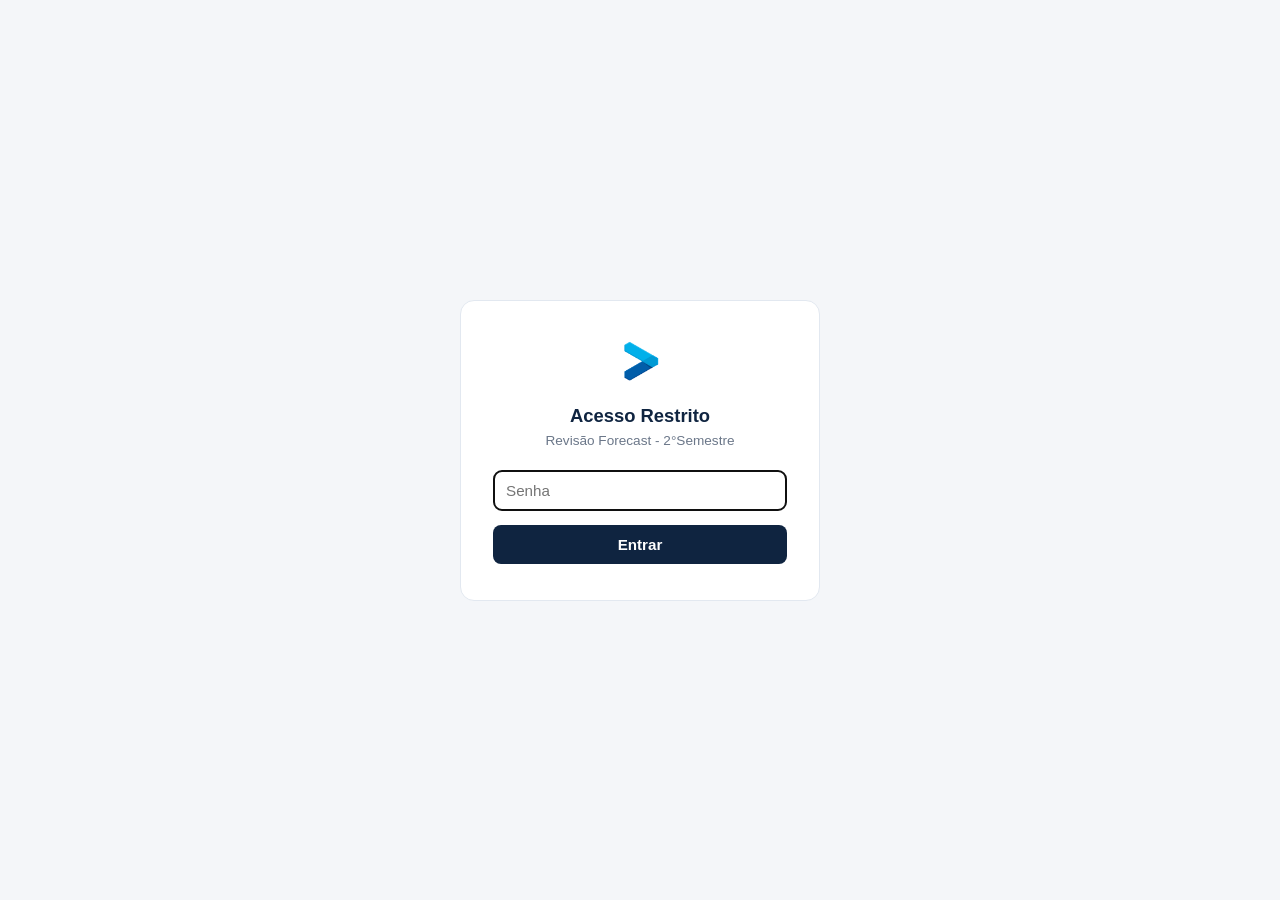
<file: login.html>
<!DOCTYPE html>
<html lang="pt-BR">
<head>
<meta charset="UTF-8">
<meta name="viewport" content="width=device-width, initial-scale=1.0">
<title>Grupo Raviera — Forecast</title>
<style>
  :root{
    --navy:#0f2440;
    --navy-2:#16345c;
    --bg:#f4f6f9;
    --card:#ffffff;
    --border:#e2e8f0;
    --red:#c8442d;
    --text:#1a2434;
    --muted:#6b7789;
  }
  *{box-sizing:border-box;}
  body{
    margin:0;
    min-height:100vh;
    display:flex;
    align-items:center;
    justify-content:center;
    background:var(--bg);
    font-family:-apple-system,BlinkMacSystemFont,"Segoe UI",Roboto,Helvetica,Arial,sans-serif;
  }
  .box{
    background:var(--card);
    border:1px solid var(--border);
    border-radius:14px;
    padding:36px 32px;
    width:100%;
    max-width:360px;
    text-align:center;
  }
  img{height:48px; margin-bottom:16px;}
  h1{font-size:1.15rem; color:var(--navy); margin:0 0 6px;}
  p.sub{color:var(--muted); font-size:0.85rem; margin:0 0 22px;}
  input[type=password]{
    width:100%;
    padding:11px 12px;
    border:1px solid var(--border);
    border-radius:8px;
    font-size:0.95rem;
    margin-bottom:14px;
  }
  button{
    width:100%;
    padding:11px;
    background:var(--navy);
    color:#fff;
    border:none;
    border-radius:8px;
    font-weight:600;
    font-size:0.95rem;
    cursor:pointer;
  }
  button:hover{background:var(--navy-2);}
  .erro{color:var(--red); font-size:0.85rem; margin-bottom:14px; display:none;}
</style>
</head>
<body>
  <div class="box">
    <img src="logosemfundo.png" alt="Grupo Raviera" onerror="this.style.display='none'">
    <h1>Acesso Restrito</h1>
    <p class="sub">Revisão Forecast - 2°Semestre</p>
    <div class="erro" id="erro">Senha incorreta. Tente novamente.</div>
    <form method="POST" action="/api/login">
      <input type="password" name="password" placeholder="Senha" required autofocus>
      <button type="submit">Entrar</button>
    </form>
  </div>
  <script>
    if(new URLSearchParams(location.search).get('erro')){
      document.getElementById('erro').style.display = 'block';
    }
  </script>
</body>
</html>
</file>
